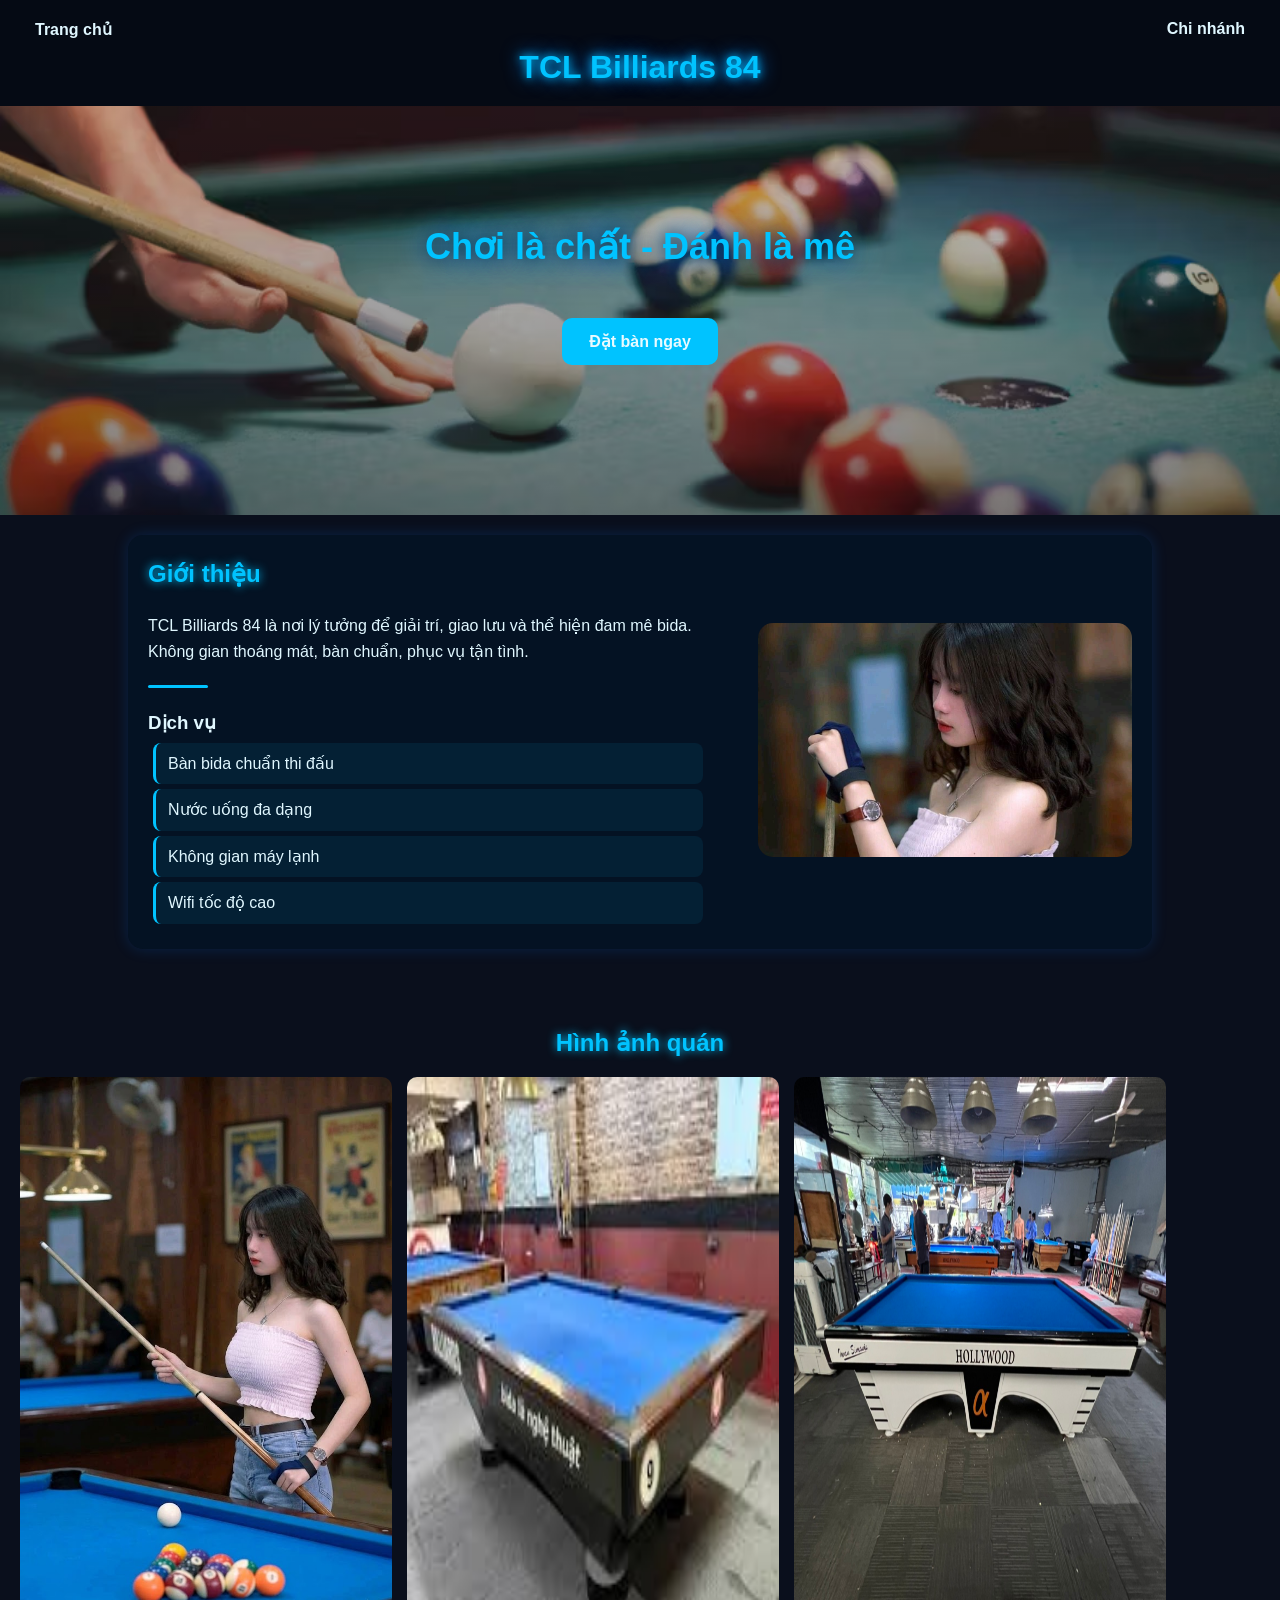
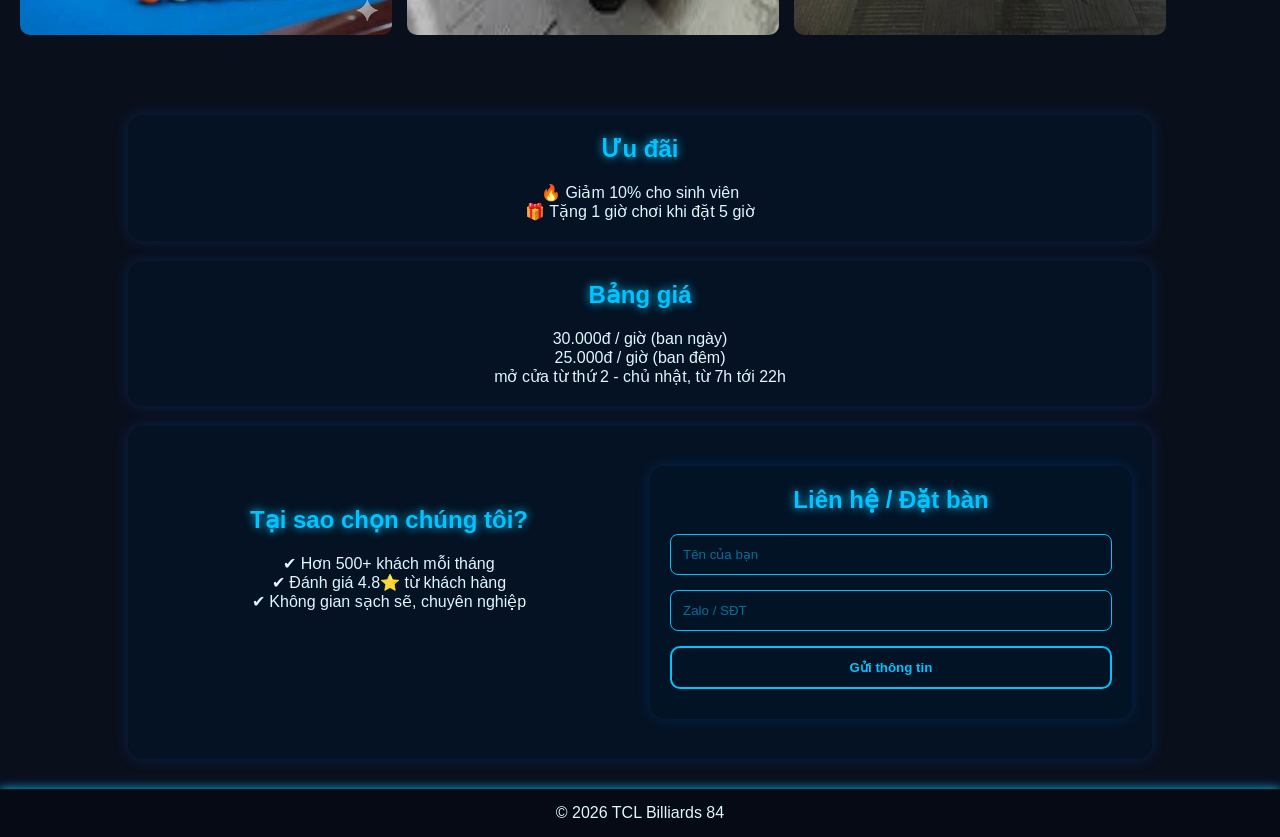
<file: index.html>
<!DOCTYPE html>
<html lang="en">

<head>
    <meta charset="UTF-8">
    <meta name="viewport" content="width=device-width, initial-scale=1.0">
    <meta name="description"
        content="TCL Billiards 84 - Quán bida chất lượng tại Cần Thơ, đặt bàn nhanh chóng, giá rẻ.">
    <title>TCL_Billiards_84</title>

    <link rel="stylesheet" href="style.css">
</head>

<body>

    <!-- HEADER -->
    <header>
        <nav>
            <a href="index.html">Trang chủ</a>
            <a href="branches.html">Chi nhánh</a>
        </nav>
        <h1>TCL Billiards 84</h1>
    </header>

    <!-- BANNER -->
    <section class="banner">
        <h2>Chơi là chất - Đánh là mê</h2>
        <a href="#booking" class="btn">Đặt bàn ngay</a>
    </section>

    <!-- GIỚI THIỆU -->
    <section class="about">
        <div class="about-container">

            <div class="about-text">
                <h2>Giới thiệu</h2>
                <p>
                    TCL Billiards 84 là nơi lý tưởng để giải trí, giao lưu và thể hiện đam mê bida.
                    Không gian thoáng mát, bàn chuẩn, phục vụ tận tình.
                </p>

                <div class="divider"></div>

                <h3>Dịch vụ</h3>
                <ul class="services-list">
                    <li> Bàn bida chuẩn thi đấu</li>
                    <li> Nước uống đa dạng</li>
                    <li> Không gian máy lạnh</li>
                    <li> Wifi tốc độ cao</li>
                </ul>
            </div>

            <div class="about-image">
                <img src="img/player.jpg" alt="player">
            </div>

        </div>
    </section>

    <!-- GIOI THIEU -->
    <section class="gallery">
        <h2>Hình ảnh quán</h2>
        <div class="gallery-container">
            <img src="img/anhbia.jpg">
            <img src="img/ban.jpg">
            <img src="img/background.jpg">
        </div>
    </section>

    <!-- ƯU ĐÃI -->
    <section class="promo">
        <h2>Ưu đãi</h2>
        <ul>
            <li>🔥 Giảm 10% cho sinh viên</li>
            <li>🎁 Tặng 1 giờ chơi khi đặt 5 giờ</li>
        </ul>
    </section>

    <!-- BẢNG GIÁ -->
    <section class="price">
        <h2>Bảng giá</h2>
        <ul>
            <li>30.000đ / giờ (ban ngày)</li>
            <li>25.000đ / giờ (ban đêm)</li>
            <li>mở cửa từ thứ 2 - chủ nhật, từ 7h tới 22h</li>
        </ul>
    </section>

    <section class="feedback">
        <!-- FEEDBACK -->
        <section class="trust">
            <h2>Tại sao chọn chúng tôi?</h2>
            <ul>
                <li>✔ Hơn 500+ khách mỗi tháng</li>
                <li>✔ Đánh giá 4.8⭐ từ khách hàng</li>
                <li>✔ Không gian sạch sẽ, chuyên nghiệp</li>
            </ul>
        </section>

        <!-- LIÊN HỆ -->
        <section class="contact" id="booking">
            <h2>Liên hệ / Đặt bàn</h2>

            <!-- <form id="contactForm" action="https://formsubmit.co/phat3Q113@gmail.com" method="POST"> -->
            <form id="contactForm">
                <input type="text" name="name" placeholder="Tên của bạn" required>
                <input type="text" name="phone" placeholder="Zalo / SĐT" required>

                <button type="submit">Gửi thông tin</button>
            </form>

            <p id="message"></p>
        </section>
    </section>
    <!-- FOOTER -->
    <footer>
        <p>© 2026 TCL Billiards 84</p>
    </footer>

</body>

<script src="script.js"></script>

</html>
</file>
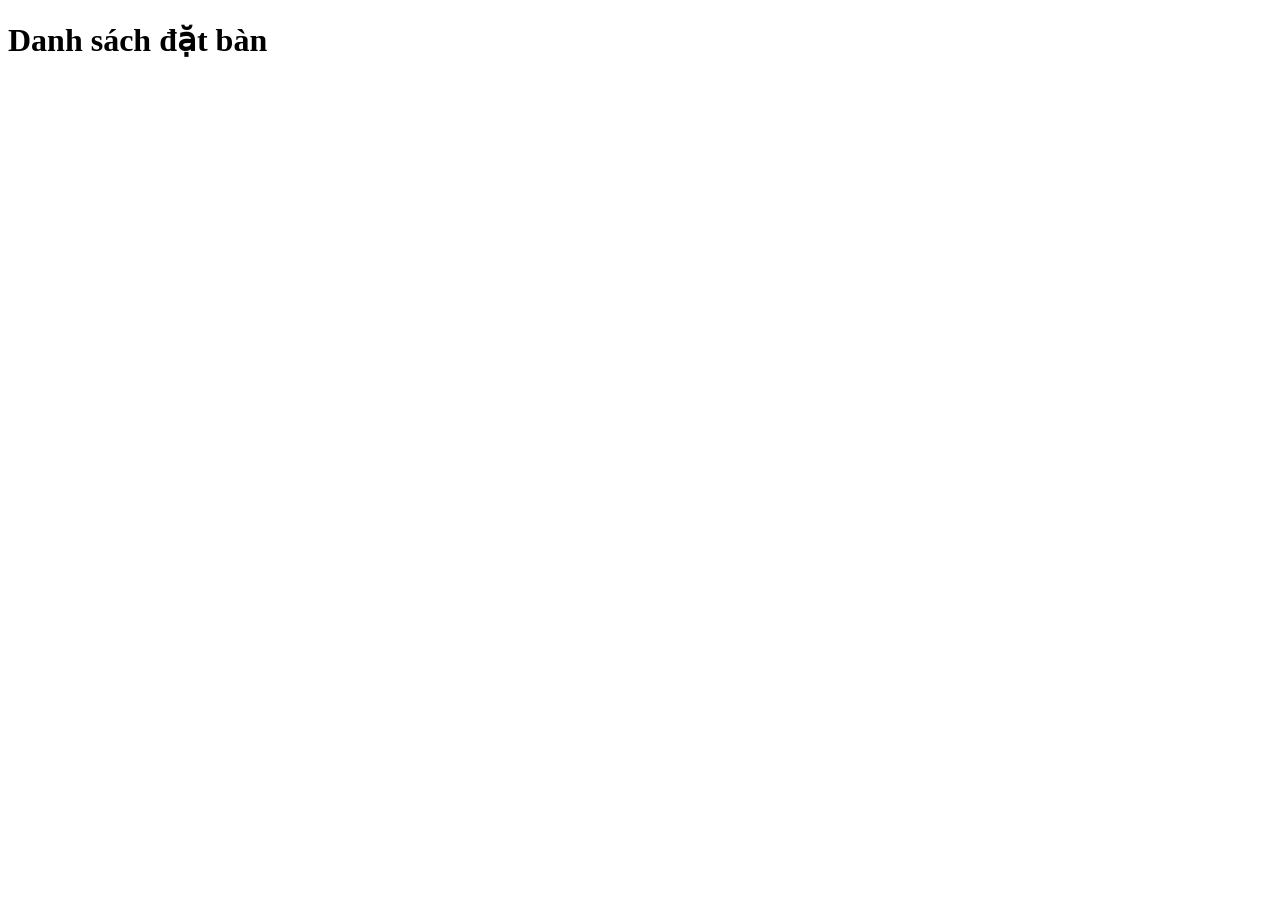
<file: admin.html>
<!DOCTYPE html>
<html>
<head>
  <title>Admin - Booking</title>
</head>
<body>

<h1>Danh sách đặt bàn</h1>
<ul id="list"></ul>

<script>
fetch("http://localhost:3000/booking")
  .then(res => res.json())
  .then(data => {
    let list = document.getElementById("list");

    data.forEach(item => {
      let li = document.createElement("li");
      li.innerText = item.name + " - " + item.phone;
      list.appendChild(li);
    });
  });
</script>

</body>
</html>
</file>
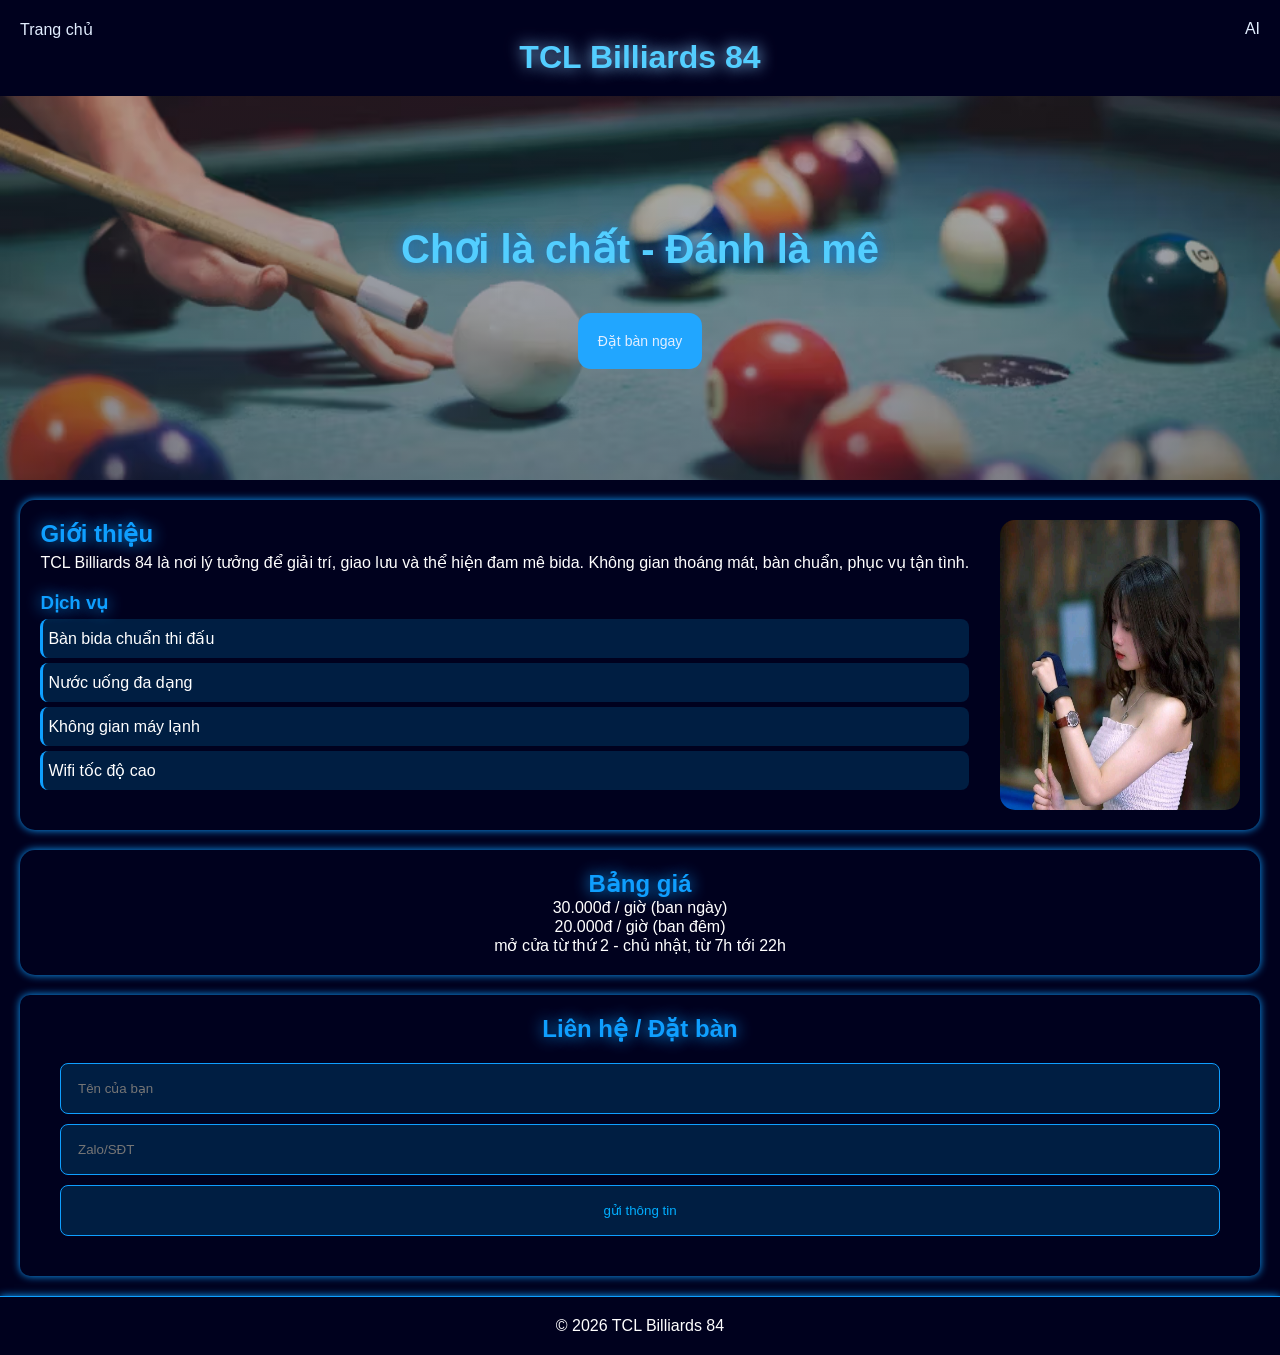
<file: branches.html>
<!DOCTYPE html>
<html lang="en">

<head>
    <meta charset="UTF-8">
    <meta name="viewport" content="width=device-width, initial-scale=1.0">
    <title>Nháp</title>

    <link rel="stylesheet" href="nhap.css">
</head>

<body>
    <!-- HEADER -->
    <header>
        <nav>
            <a href="index.html">Trang chủ</a>
            <a href="https://chatgpt.com/" target="_blank">AI</a>
        </nav>
        <h1>TCL Billiards 84</h1>
    </header>

    <!-- BODY -->
    <section class="banner">
        <h2>Chơi là chất - Đánh là mê</h2>
        <a href="#booking">Đặt bàn ngay</a>
    </section>

    <section class="intro">
        <div class="info">
            <div class="about">
                <h2>Giới thiệu</h2>
                <p>TCL Billiards 84 là nơi lý tưởng để giải trí, giao lưu và thể hiện đam mê bida. Không gian thoáng
                    mát,
                    bàn chuẩn, phục vụ tận tình.</p>
            </div>

            <div class="services">
                <h3>Dịch vụ</h3>
                <ul>
                    <li>Bàn bida chuẩn thi đấu</li>
                    <li>Nước uống đa dạng</li>
                    <li>Không gian máy lạnh</li>
                    <li>Wifi tốc độ cao</li>
                </ul>
            </div>
        </div>
        <img src="img/player.jpg" alt="so xinh">
    </section>

    <section class="menu">
        <h2>Bảng giá</h2>
        <p>30.000đ / giờ (ban ngày) <br>
            20.000đ / giờ (ban đêm) <br>
            mở cửa từ thứ 2 - chủ nhật, từ 7h tới 22h</p>
    </section>

    <section class="contact" id="booking">
        <h2>Liên hệ / Đặt bàn</h2>
        <form class="contactform" action="">
            <input type="text" placeholder="Tên của bạn" required>
            <input type="text" placeholder="Zalo/SĐT" required>

            <button type="submit">gửi thông tin</button>
        </form>
    </section>

    <!-- FOOTER -->
    <footer>
        <p>© 2026 TCL Billiards 84</p>
    </footer>
</body>
<script src="script.js"></script>
</html>
</file>
<file: style.css>
/* RESET */
* {
    margin: 0;
    padding: 0;
    box-sizing: border-box;
}


html {
    scroll-behavior: smooth;
}




/* BODY */
body {
    font-family: Arial, sans-serif;
    background: #0a0f1c;
    color: #e0f7ff;
    text-align: center;
}

/* HEADER */
header {
    background: #050a14;
    padding: 20px;
    box-shadow: 0 0 15px #00c3ff;
}

header h1 {
    color: #00c3ff;
    text-shadow: 0 0 10px #00c3ff, 0 0 20px #0077ff;
}

/* NAV */
nav {
    display: flex;
    justify-content: space-between;
    margin-bottom: 10px;
}

nav a {
    color: #e0f7ff;
    margin: 0 15px;
    text-decoration: none;
    font-weight: bold;
    transition: 0.3s;
}

nav a:hover {
    color: #00c3ff;
    text-shadow: 0 0 8px #00c3ff;
}

/* BANNER */
.banner {
    padding: 120px 20px;
    background:
        linear-gradient(rgba(0, 0, 0, 0.2), rgba(0, 0, 0, 0.5)),
        url("img/play.avif") center/cover no-repeat;
}

.banner h2 {
    font-size: 36px;
    color: #00c3ff;
    text-shadow: 0 0 15px #103844, 0 0 30px #0077ff;
}

/* SECTION CHUNG */
section {
    padding: 60px 20px;
}

h2 {
    margin-bottom: 20px;
    color: #00c3ff;
    text-shadow: 0 0 10px #00c3ff;
}

/* BOX STYLE CHUNG */
.about,
.price,
.contact,
.promo,
.feedback {
    margin: 20px auto;
    width: 80%;
    background: rgba(0, 20, 40, 0.6);
    border-radius: 15px;
    padding: 20px;
    box-shadow: 0 0 15px #0077ff33;
    transition: 0.3s;
}

.about:hover,
.price:hover,
.contact:hover,
.promo:hover {
    box-shadow: 0 0 25px #00c3ff;
    transform: translateY(-5px);
}

/* ABOUT */
.about-container {
    display: flex;
    align-items: center;
    gap: 50px;
}

.about-text {
    flex: 1.2;
    text-align: left;
    font-size: 16px;
    line-height: 1.6;
}

.about-image {
    flex: 0.8;
}

.about-image img {
    width: 100%;
    aspect-ratio: 16/10;
    object-fit: cover;
    border-radius: 15px;
    transition: 0.3s;
}

.about-image img:hover {
    transform: scale(1.03);
    box-shadow: 0 0 25px #00c3ff;
}

/* GALLERY */
.gallery-container {
    display: flex;
    gap: 15px;
    flex-wrap: wrap;
}

.gallery-container img {
    width: 30%;
    border-radius: 10px;
}

/* DECOR */
.divider {
    width: 60px;
    height: 3px;
    background: #00c3ff;
    margin: 20px 0;
    border-radius: 10px;
}

/* LIST */
ul {
    list-style: none;
}

.services-list li {
    text-align: left;
    padding: 8px 12px;
    background: rgba(0, 195, 255, 0.08);
    border-radius: 8px;
    border-left: 3px solid #00c3ff;
    margin: 5px;
}

/* FEEDBACK */
.feedback {
    display: flex;
    gap: 20px;
    width: 80%;
    margin: auto;
}

.feedback>section {
    flex: 1;
}

/* FORM */
form {
    display: flex;
    flex-direction: column;
    gap: 15px;
    margin-top: 20px;
}

input {
    padding: 12px;
    border-radius: 8px;
    border: 1px solid #00c3ff;
    background: transparent;
    color: #e0f7ff;
    outline: none;
    transition: 0.3s;
}

input::placeholder {
    color: #00c3ff88;
}

input:focus {
    box-shadow: 0 0 10px #00c3ff;
}

/* BUTTON */
form button {
    padding: 12px;
    border: 2px solid #00c3ff;
    background: transparent;
    color: #00c3ff;
    font-weight: bold;
    border-radius: 10px;
    cursor: pointer;
    transition: 0.3s;
}

form button:hover {
    background: #00c3ff;
    color: black;
    box-shadow: 0 0 15px #00c3ff;
}

/* MESSAGE */
#message {
    margin-top: 10px;
    color: #00ffcc;
    font-size: 14px;
}

/* FOOTER */
footer {
    background: #050a14;
    padding: 15px;
    margin-top: 30px;
    box-shadow: 0 0 10px #00c3ff;
}

/* BUTTON BOOKING */
.btn {
    display: inline-block;
    margin: 30px auto;
    padding: 12px 25px;
    background: #00c3ff;
    border: 2px solid #00c3ff;
    color: #e8faff;
    text-decoration: none;
    font-weight: bold;
    border-radius: 10px;
    transition: 0.3s;
}

.btn:hover {
    color: black;
    box-shadow: 0 0 20px #00c3ff;
}

/* MOBILE */
@media (max-width: 768px) {
    .about-container {
        flex-direction: column;
    }

    .about,
    .price,
    .contact,
    .promo,
    .feedback {
        width: 95%;
    }

    .banner {
        padding: 60px 20px;
    }

    .banner h2 {
        font-size: 24px;
    }


    nav {
        display: flex;
        flex-direction: column;
        gap: 10px;
    }

    .feedback h2,
    .feedback li {
        font-size: 12px;
    }
}
</file>
<file: nhap.css>
* {
    font-family: Arial, Helvetica, sans-serif;
    padding: 0;
    margin: 0;
    /* border: 1px solid red; */
}

body {
    text-align: center;
    background: rgb(0, 1, 30);
    color: rgb(255, 255, 255);
}



header {
    padding: 20px;
}

header nav {
    display: flex;
    justify-content: space-between;
}

header h1 {
    color: rgb(83, 206, 255);
    text-shadow: 0 0 16px rgb(142, 206, 255);
}

header a {
    text-decoration: none;
    color: #e2eeff;
    font-weight: 500;
}

header a:hover {
    text-decoration: none;
    color: rgb(15, 159, 255);
    font-weight: 500;
}



.banner {
    background: linear-gradient(rgb(9, 18, 35, 0.3), rgb(9, 18, 35, 0.5)), url(img/play.avif) center/ cover no-repeat;
    padding: 130px 20px;
    
}

.banner h2 {
    margin-bottom: 60px;
    color: rgb(83, 206, 255);
    text-shadow: 0 0 16px rgb(25, 155, 255), 0 0 16px rgb(26, 64, 93);
    ;
    font-size: 40px;
}

.banner a {
    background: rgb(33, 166, 255);
    color: #e2eeff;
    padding: 20px;
    border-radius: 13px;
    font-size: 14px;
    text-decoration: none;
}

.banner a:hover {
    background: rgb(15, 159, 255);
    color: #e2eeff;
    box-shadow: 0 0 16px rgb(15, 159, 255);
    padding: 20px;
    border-radius: 13px;
    font-size: 14px;
}



.intro {
    display: flex;
    padding: 20px;
    margin: 20px;
    justify-content: space-evenly;
    transition: 0.3s;
    border-radius: 15px;
    box-shadow: 0 0 8px rgb(15, 159, 255);
}

.intro:hover {
    transform: translateY(-5px);
    transition: 0.3s;
    box-shadow: 0 0 16px rgb(15, 159, 255);
}

.info {
    text-align: left;
}

.info div {
    margin-bottom: 20px;
}

.intro h2,
h3 {
    color: rgb(15, 159, 255);
    text-shadow: 0 0 16px rgb(15, 159, 255);
    margin-bottom: 5px;
}

.intro img {
    width: 20%;
    margin-left: 30px;
    border-radius: 15px;
}

.intro ul {
    list-style: none;
}

.intro li {
    margin-bottom: 5px;
    padding: 10px 5px;
    background: rgb(0, 30, 66);
    border-left: 3px solid rgb(15, 159, 255);
    border-radius: 8px;
}

.menu {
    transition: 0.3s;
    border-radius: 15px;
    padding: 20px;
    margin: 20px;
    box-shadow: 0 0 8px rgb(15, 159, 255);
}

.menu h2 {
    color: rgb(15, 159, 255);
    text-shadow: 0 0 16px rgb(15, 159, 255);
}

.menu:hover {
    transform: translateY(-5px);
    transition: 0.3s;
    box-shadow: 0 0 16px rgb(15, 159, 255);
}



.contact{
    margin: 20px;
    padding: 20px;
    border-radius: 10px;
    transition: 0.3s;
    box-shadow: 0 0 8px rgb(15, 159, 255);
}
.contact:hover{
    transform: translateY(-5px);
    transition: 0.3s;
    box-shadow: 0 0 16px rgb(15, 159, 255);
}
.contact h2{
    color: rgb(15, 159, 255);
    text-shadow: 0 0 16px rgb(15, 159, 255);
}
.contact .contactform{
    display: flex;
    flex-direction: column;
    margin: 20px;
}
.contact  input{
    margin-bottom: 10px;
    padding: 17px;
    border-radius: 8px;
    background: rgb(0, 30, 66);
    border: 1px solid rgb(15, 159, 255);
}
.contact .contactform button{
    padding: 17px;
    border-radius: 8px;
    background: rgb(0, 30, 66);
    color: rgb(0, 174, 255);
    border: 1px solid rgb(15, 159, 255);

}
.contact .contactform button:hover{
    background: rgb(15, 159, 255);
    color: #e2eeff;
    box-shadow: 0 0 16px rgb(15, 159, 255);
    transition: 0.3s;
}




footer{
    padding: 20px;
    border-top: 1px solid rgb(15, 159, 255);
    box-shadow: 0 0 8px rgb(15, 159, 255);;
}
</file>
